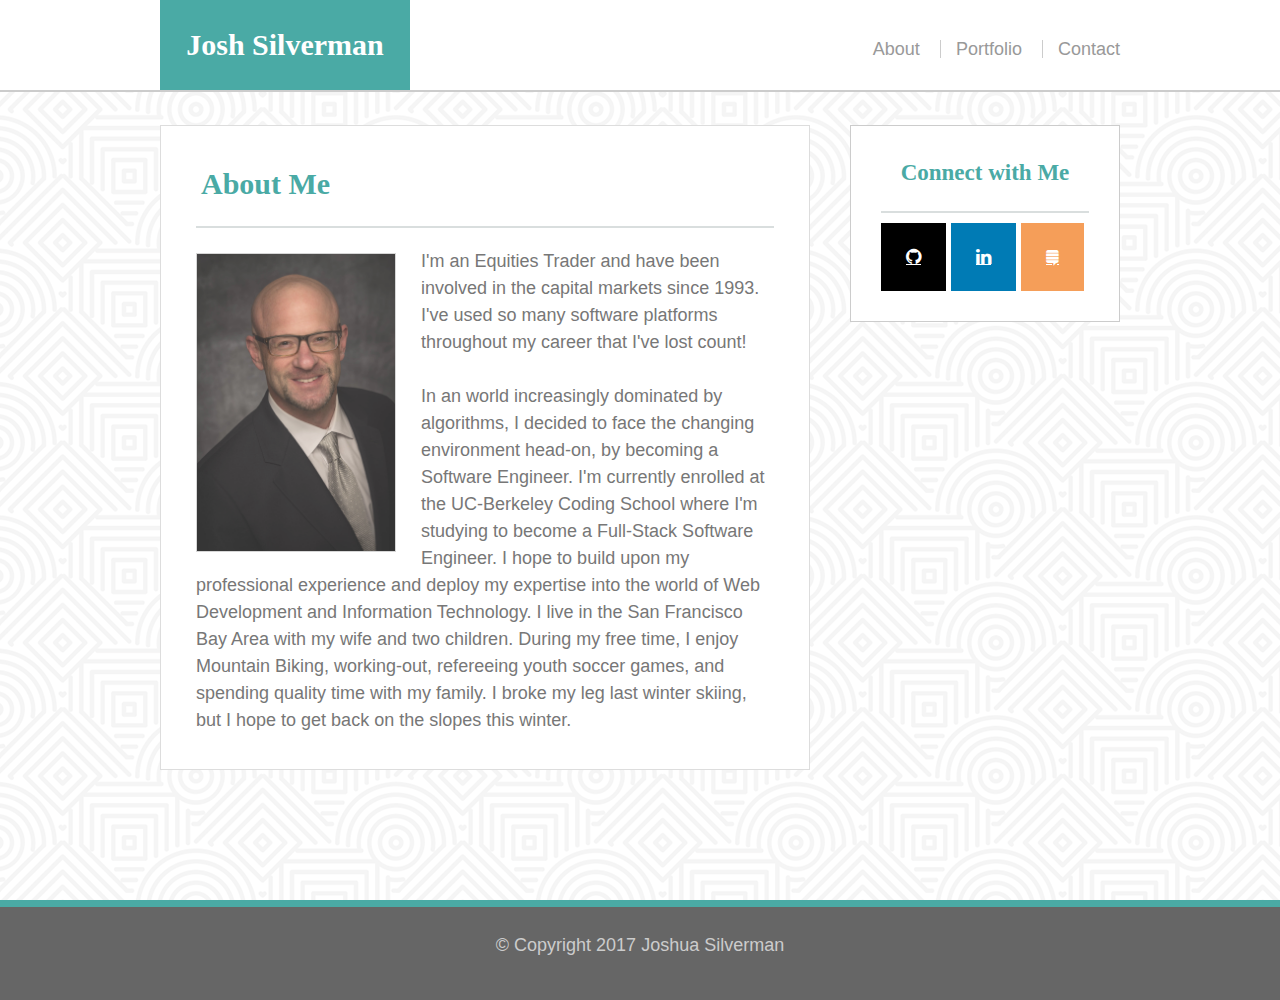
<file: index.html>
<!DOCTYPE HTML>
<html lang="en-us">
<head>
<meta charset="UTF-8">
<meta name="viewport" content="width=device-width, intial-scale=1.0">
<link rel="stylesheet" href="./assets/css/reset.css">
<link rel="stylesheet" type="text/css" href="./assets/css/style.css"> 
<link rel="stylesheet" href="https://cdnjs.cloudflare.com/ajax/libs/font-awesome/4.7.0/css/font-awesome.min.css">
	<title>About Me</title>
</head>
<body>

<div class="wrapper"> <!-- Entire document in a wrapper -->
	
	<header id="mainHead"><!-- Begin Title & Navbar -->
		<div class="container">
			<a href="index.html" id="logo">Josh Silverman</a>
			<nav>
				<ul>
					<li class="active"><a href="index.html">About</a></li>
					<li><a href="portfolio.html">Portfolio</a></li>
					<li><a href="contact.html">Contact</a></li>
				</ul>
			</nav>
		</div>
	</header> <!--End Title & Navbar -->
	
	<main class="container"> <!-- Main container for sections and divs -->
		<section class="mainContent"><!--Begin Image and Biography -->
			<h1>About Me</h1>
			<img id="headshot" src="./assets/images/portrait1.jpg" width=160 height="240">

			<p>I'm an Equities Trader and have been involved in the capital markets since 1993. I've used so many software platforms throughout my career that I've lost count!<br><br>

In an world increasingly dominated by algorithms, I decided to face the changing environment head-on, by becoming a Software Engineer. I'm currently enrolled at the UC-Berkeley Coding School where I'm studying to become a Full-Stack Software Engineer. I hope to build upon my professional experience and deploy my expertise into the world of Web Development and Information Technology. I live in the San Francisco Bay Area with my wife and two children. During my free time, I enjoy Mountain Biking, working-out, refereeing youth soccer games, and spending quality time with my family. I broke my leg last winter skiing, but I hope to get back on the slopes this winter.</p>
		</section> <!-- End Image and Biography --> 

		<section class="rightbar"><!--Begin Social -->
				<h2>Connect with Me</h2>
				<div class="social">
				<a href="https://github.com/josh432" class="fa fa-github" target="_blank"></a>
		    	
		   		<a href="https://www.linkedin.com/in/joshua-silverman-80098912" class="fa fa-linkedin" target="_blank"></a>

		    	<a href="https://stackexchange.com/users/11669756/joshua-silverman" class="fa fa-stack-exchange"  target="_blank"></a>
		    	</div>
		    	
		</section>	<!--End Social -->
	</main>
	 <div class="push"></div> <!-- sticky footer -->
</div> <!-- wrapper -->
	
	<footer>
		<div class="container">
		<small>&copy; Copyright 2017 Joshua Silverman</small></div>
	</footer>	
</body>
</html>
</file>
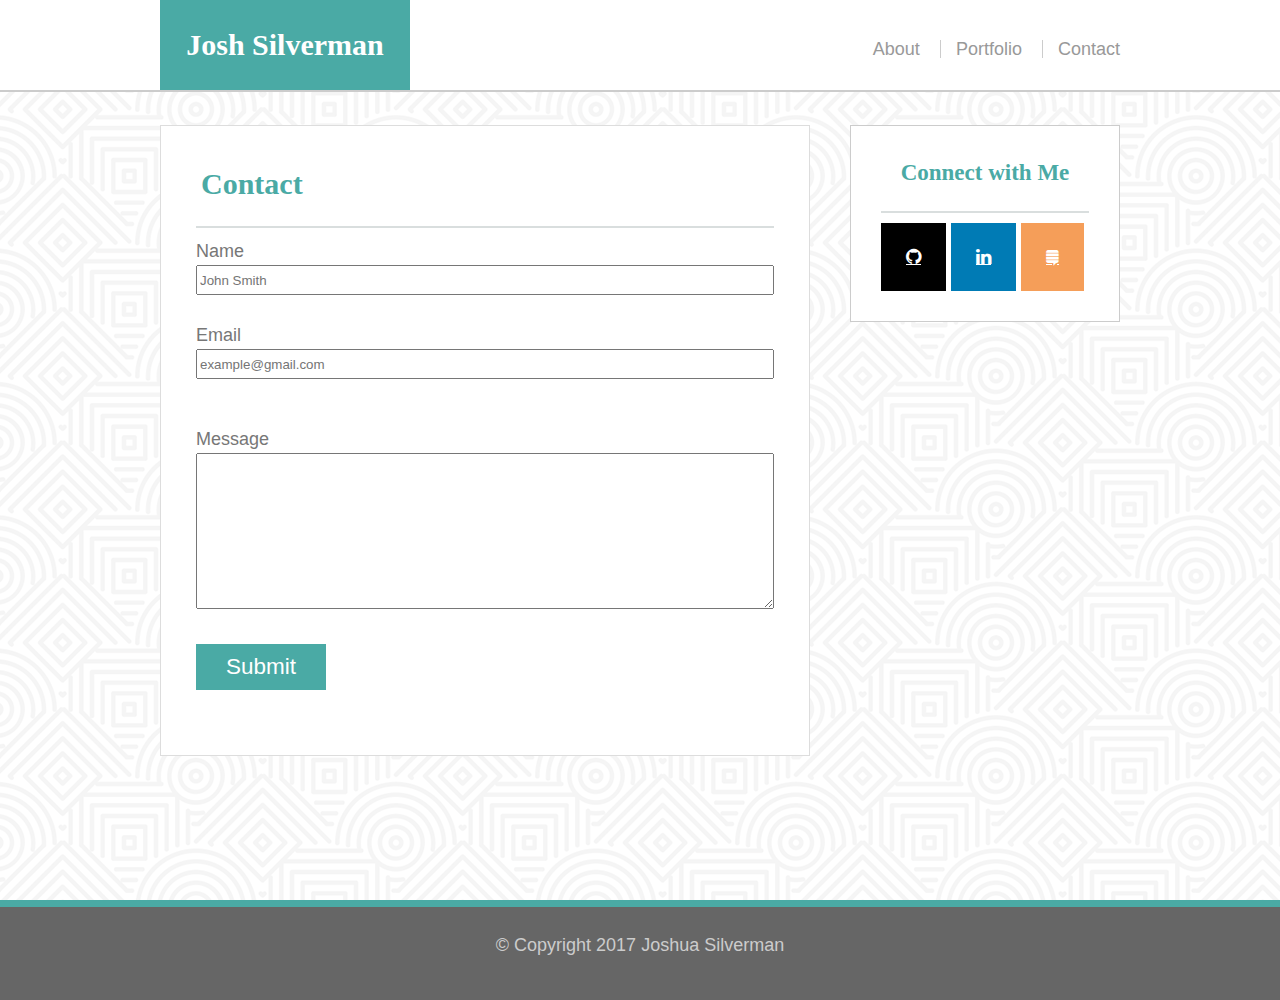
<file: contact.html>
<!DOCTYPE html>
<html lang="en">
<head>
	<meta charset="UTF-8">
	<title>Joshua Silverman / Biography</title>
	<meta name="viewport" content="width=device-width, intial-scale=1.0">
	<link rel="stylesheet" href="./assets/css/reset.css">
	<link rel="stylesheet" href="./assets/css/style.css">
	<link rel="stylesheet" href="https://cdnjs.cloudflare.com/ajax/libs/font-awesome/4.7.0/css/font-awesome.min.css">

	<title>Contact</title>

</head>
<body>
	<div class="wrapper">
	<header id="mainHead">
		<div class="container"><!--begin container & navbar -->
			<a href="index.html" id="logo">Josh Silverman</a>
			<nav>
				<ul>
					<li><a href="index.html">About</a></li>
					<li><a href="portfolio.html">Portfolio</a></li>
					<li><a href="contact.html">Contact</a></li>
				</ul>
			</nav>
		</div>
	</header> <!--End Title & Navbar -->
						


<main class="container">
	<section class="mainContent">
		<h1 class="title">Contact</h1>
		<!-- Begin Form -->
		<form action="mailto:jrsilverman71@hotmail.com" class="contact" method="GET">
			<label for="name">Name</label><br>
				<input type="text" name="name" id="name" size="74" placeholder="John Smith"><br><br>
			<label for="email">Email</label><br>
				<input type="text" name="email" id="email" size="74" placeholder="example@gmail.com"><br><br>
				<p>Message</p>
				<textarea name="message" id="message" rows="10" cols="76"></textarea>
				<br><br>
				<input type="submit" value="Submit">

		</form><!--end of form -->
	</section>

		<section class="rightbar"><!--Begin Social -->
					<h2>Connect with Me</h2>
				<div class="social">
					<a href="https://github.com/josh432" class="fa fa-github" target="_blank"></a>
		    	
		   			<a href="https://www.linkedin.com/in/joshua-silverman-80098912" class="fa fa-linkedin" target="_blank"></a>

		    		<a href="https://stackexchange.com/users/11669756/joshua-silverman" class="fa fa-stack-exchange"  target="_blank"></a>
		    	</div>
		    	
		</section>	<!--End Social -->
	</main>
	<div class="push"></div> <!-- sticky footer -->
</div>

<footer>
		<div class="container">
		<small>&copy; Copyright 2017 Joshua Silverman</small></div>
	</footer>	
</body>
</html>
</file>
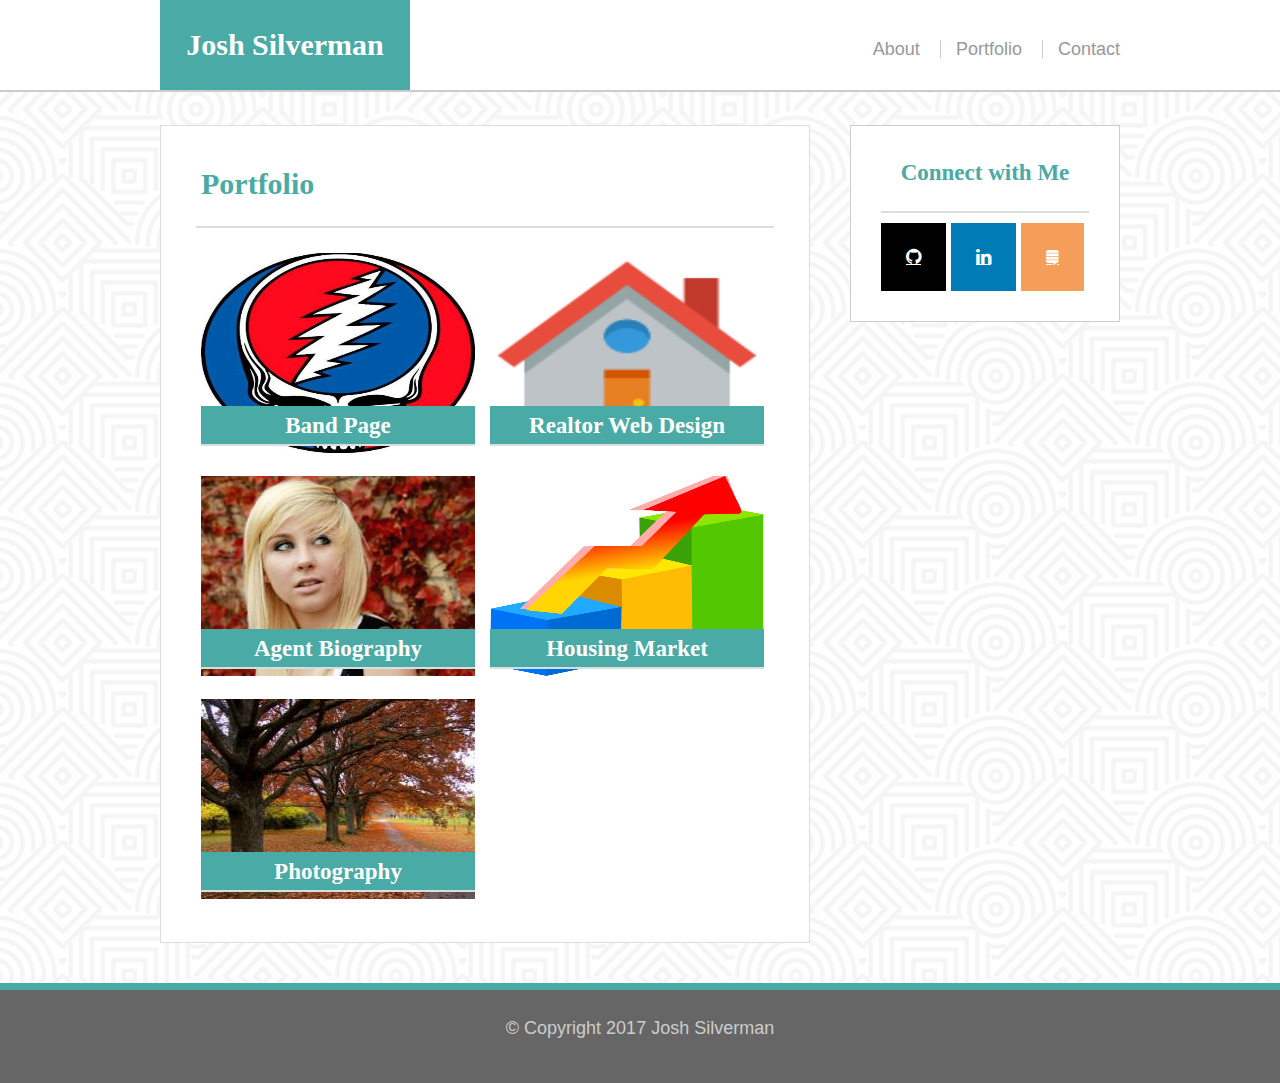
<file: portfolio.html>
<!DOCTYPE html>
<html lang="en">
<head>
	<meta charset="UTF-8">
	<title>Joshua Silverman / Biography</title>
	<meta name="viewport" content="width=device-width, intial-scale=1.0">
	<link rel="stylesheet" href="./assets/css/reset.css">
	<link rel="stylesheet" href="./assets/css/style.css">
	<link rel="stylesheet" href="https://cdnjs.cloudflare.com/ajax/libs/font-awesome/4.7.0/css/font-awesome.min.css">

	<title>Portfolio</title>

</head>
<body>

	

	<div class="wrapper">
	<header id="mainHead"><!-- Begin Title & Navbar -->
		<div class="container">
			<a href="index.html" id="logo">Josh Silverman</a>
			<nav>
				<ul>
					<li class="active"><a href="index.html">About</a></li>
					<li><a href="portfolio.html">Portfolio</a></li>
					<li><a href="contact.html">Contact</a></li>
				</ul>
			</nav>
		</div>
	</header> <!--End Title & Navbar -->
						
	
<!--Begin main content -->
	<main class="container">
		<section class="mainContent">
		<h1>Portfolio</h1>
			<div class="banner">
			<img src="./assets/images/gratefuldead.jpg" width="270" height="200">
						<h2>Band Page</h2>
					</div>
					
				<div class="banner">
				<img src="./assets/images/house.png" width="270" height="200">
						<h2>Realtor Web Design</h2>
					</div>
				
				
				<div class="banner">
				<img src="./assets/images/person.jpg" width="270" height="200">
						<h2>Agent Biography</h2>
					</div>
				

				
				<div class="banner">
				<img src="./assets/images/chart.png" width="270" height="200">
						<h2>Housing Market</h2>
					</div>

				<div class="banner">
				<img src="./assets/images/nature.jpg" width="270" height="200">
						<h2>Photography</h2>
					</div>	
		</section>	

			<section class="rightbar"><!--Begin Social -->
					<h2>Connect with Me</h2>
				<div class="social">
					<a href="https://github.com/josh432" class="fa fa-github" target="_blank"></a>
		    	
		   			<a href="https://www.linkedin.com/in/joshua-silverman-80098912" class="fa fa-linkedin" target="_blank"></a>

		    		<a href="https://stackexchange.com/users/11669756/joshua-silverman" class="fa fa-stack-exchange"  target="_blank"></a>
		    	</div>
		    	
		</section>	<!--End Social -->
	</main>

		 <div class="push"></div>

</div>

		<footer>
		<div class="container">
		<small>&copy; Copyright 2017 Josh Silverman</small></div>
	</footer>	
</body>
</html>
</file>
<file: assets/css/style.css>
body {
	font-family: Arial, "Helvetica Neue", Helvetica, sans-serif;
	font-size: 18px;
  	color: #777;
  	line-height: 1.5;
  	background: url("../images/hypnotize.png"); 
}

* {
  box-sizing: border-box;
  margin: 0;
}

/*Sticky footer*/
html, 
body {
	margin: 0;
	height: 100%;
}

.wrapper {
	height: auto;
	height: 100%;
	min-height: 100%;
	margin: 0 auto;
}

.container {
	width: 100%;
	max-width: 960px;
	margin: 0 auto;
	clear:both;
}

/*Navbar*/
#mainHead {
	position: fixed;
	z-index: 1000;
	width: 100%;
	background: #fff;
	border-bottom: 2px solid #ccc;
	overflow: auto;
}

#logo {
	font-family: 'Georgia', Times, 'Times New Roman', sans-serif;
	background-color: #4aaaa5;
	color: #fff;
	width: 250px;
	height: 90px;
	float: left;
	text-decoration: none;
	text-align: center;
	font-size: 30px;
	font-weight: 700;
	line-height: 90px;
}

nav { 
	float: right;
	margin-top: 25px;
}

nav li {
	display: inline-block;
	line-height: 18px;
	padding-left: 15px;
	margin-left: 15px;
	margin-top: 15px;
}

nav a {
	color: #999;
	text-decoration: none;
}

nav ul li+li {
	border-left:1px solid #cccccc;
}

nav ul li a:hover {
	color:#88FFF9;
	transition: color .5s;

}




h1 {
	font-family: 'Georgia', Times, 'Times New Roman', sans-serif;
	color: #4aaaa5;
	font-size: 30px;
	font-weight:900;
	padding-left: 5px;
	padding-bottom: 20px;
	border-bottom: 2px solid #D9DEDE;
	margin-bottom: 10px;
}

p {
	margin-top: 20px;
}

.mainContent {
	background: #fff;
	width: 100%;
	max-width: 650px;
	padding: 35px;
	border: 1px solid #ddd; 
	float: left;
	margin-top: 125px;
	margin-bottom: 40px;
}

#headshot {
	float: left;
	height: auto;
	width: 200px;
	opacity: .8;
	border: 1px solid #ccc;
	margin-top: 15px;
	margin-right: 25px;
}


footer,
.push {
  height: 100px;
}

footer {
	background: #666;
	clear: both;
	text-align: center;
	padding: 25px 0;
	color: #ccc;
	border-top: 7px solid #4aaaa5;
}


.rightbar {
	width: 100%;
	max-width: 270px;
	background: #fff;
	border: 1px solid #ccc; 
	float: right;
	margin-left: 25px;
	margin-top: 125px;
	padding: 30px;
}

h2 {
	font-family: 'Georgia', Times, 'Times New Roman', sans-serif;
	color: #4aaaa5;
	text-align: center;
	font-size: 23px;
	font-weight:900;
	padding-bottom: 20px;
	border-bottom: 2px solid #D9DEDE;
}

/*Sidebar icons*/
.social {
	margin-top:10px;
}

.fa {
  padding: 25px;
  color:white;
  }

.fa-github {
  background-color: black;
  color: white;
  font-size: 3em;
  }

.fa-linkedin {
  background-color:  #007bb5;
  color: white;
  font-size:3em;
  }

.fa-stack-exchange {
  background-color: #f59e59;
  font-size:3em;
}

.fa:hover {
    opacity: 0.7;
    transition: opacity .25s ease-in-out;
}




.banner {
	position: relative;
	float: left;
	width: 274px;
	overflow: auto;
	margin-top: 15px;
	margin-right: 10px;
	margin-left: 5px;
}

.banner img {
	width: 100%;
	max-width: 650px;

}

.banner h2 {
	position: absolute;
	font-family: 'Georgia', Times, 'Times New Roman', sans-serif;
	background: #4aaaa5;
	color: #fff;
	width: 100%;
	height: 40px;
	text-align: center;
	padding-top: 3px;
	bottom: 15px;
}

form {
	width:100%;
	max-width:650px;
	height:auto;
	font-family: 'Arial', 'Helvetica Neue', Helvetica, sans-serif;
	margin:10px 0 10px 0;

}

input#name, input#email {
	width:100%;
	max-width: 650px;
	height:30px;
	color:#777777;
}

label  {
	font-weight: 500;
}


textarea#message {
	width:100%;
	max-width:650px;
	color:#777777;
}

input[type="submit"] {
	font-size: 1.25em;
	background-color: #4aaaa5;
	color:white;
	padding:10px 30px 10px 30px;
	margin-bottom:20px;
	border:none;
}





@media screen and (max-width:980px) {
	.container {
		max-width: 768px; 
	} 
	.mainContent {
		max-width: 60%;
		margin-bottom: 35px;
	}
	#headshot {
		width: 100%;
	}
	p {
		clear: both;
		padding-top: 25px;
	}
	.banner {
		width: 380px;
	}
	h1 {
		margin-bottom: 15px;
	}
}

@media screen and (max-width:768px) {
	.container {
		max-width: 640px; 
	} 
	#logo {
		margin-left: 25px;
	}
	nav {
		margin-right: 27px;
	}
	.mainContent {
		max-width: 94%;
		margin-left: 25px;
	}
	#headshot {
		float: left;
		height: auto;
		width: 200px;
		opacity: .8;
		border: 1px solid #ccc;
		margin-right: 25px;
		margin-top: 5px;
	}
	h1 {
		margin-bottom: 25px;
	}
	p {
		display: inline;	
	}
	.rightbar {
		max-width: 94%;
		float: left;
		margin-top: 0;
		margin-bottom: 35px;
	}
	.banner {
		width: 240px;
		margin-left: 14px;
		height:auto;
	}
	h2 {
		text-align: left;
	}
}

@media screen and (max-width:640px) {
	.container {
		max-width: 575px; 
	}
	#logo {
		margin: 0;
		width: 100%;
	}
	nav ul a {
		padding: 30px;
		margin-left: 13px;
	}
	nav {
		margin-bottom: 25px;
	}
	.mainContent {
		max-width: 94%;
		margin-top: 220px;
	}
	.rightbar {
		max-width: 94%;
		float: left;
		margin-top: 0;
		margin-bottom: 35px;
	}
	#headshot {
		float: none;
		width: 100%;
	}
	p {
		clear: both;
	}
	.banner {
		width: 480px;
	}
	.banner h3 {
		height: 60px;
		padding-top: 15px;
	}
}

@media screen and (max-width:575px) {
	.container {
		width: 576px; 
	}
}
</file>
